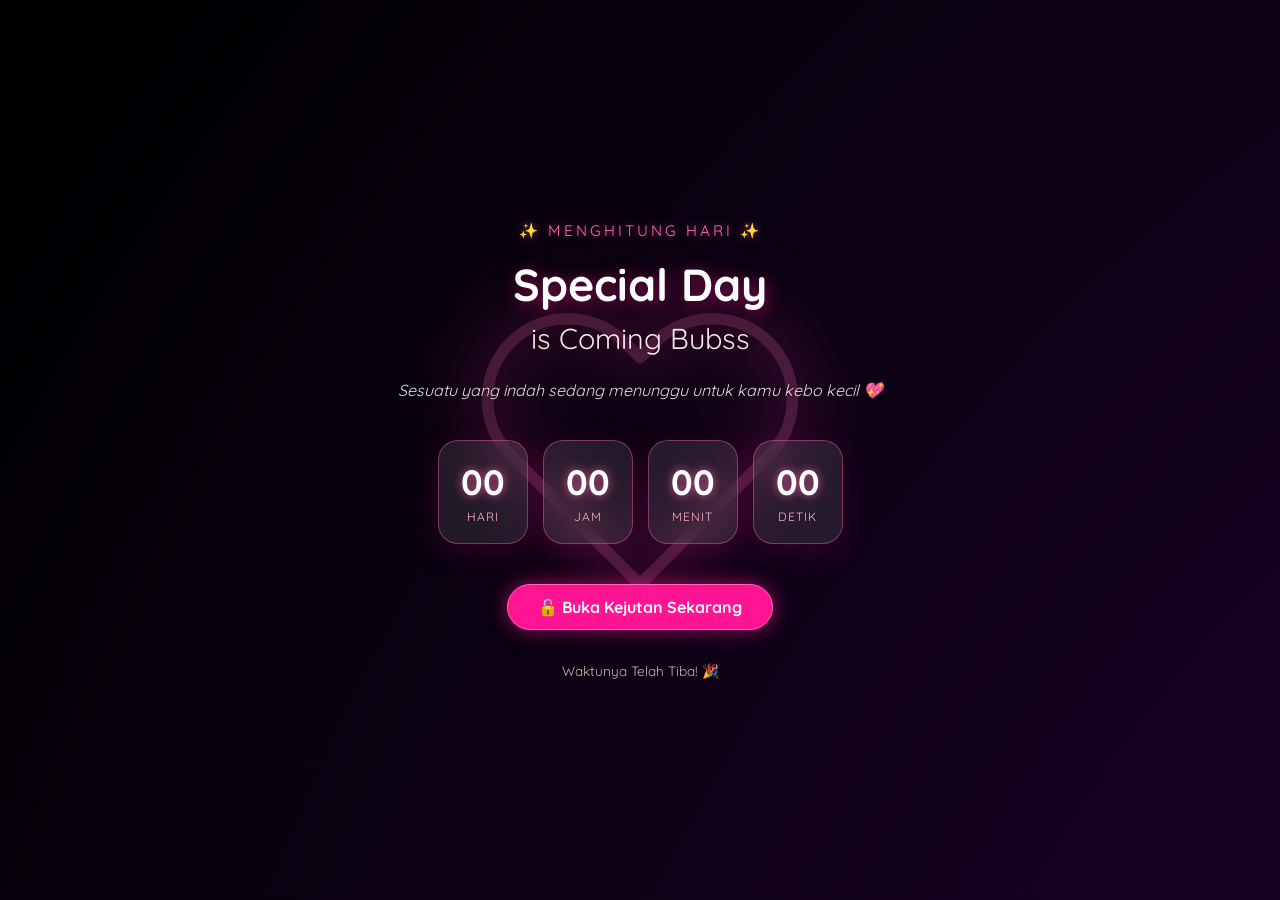
<file: index.html>
<!DOCTYPE html>
<html lang="id">
<head>
    <meta charset="UTF-8">
    <meta name="viewport" content="width=device-width, initial-scale=1.0">
    <title>Her Special Day is Coming</title>
    <!-- Google Fonts Quicksand -->
    <link href="https://fonts.googleapis.com/css2?family=Quicksand:wght@400;600;700&display=swap" rel="stylesheet">
    <style>
        /* General Reset */
        * {
            margin: 0;
            padding: 0;
            box-sizing: border-box;
            font-family: 'Quicksand', sans-serif;
        }

        body {
            /* Background gelap mewah dengan gradasi pink-ungu neon yang selaras dengan style.css */
            background: radial-gradient(circle, #2a0845 0%, #12021c 60%, #000000 100%);
            background-size: 400% 400%;
            animation: gradientShift 10s ease infinite;
            min-height: 100vh;
            display: flex;
            flex-direction: column;
            justify-content: center;
            align-items: center;
            color: #fff;
            padding: 2rem;
            position: relative;
            overflow: hidden;
        }

        /* Animasi Background Bergeser */
        @keyframes gradientShift {
            0% { background-position: 0% 50%; }
            50% { background-position: 100% 50%; }
            100% { background-position: 0% 50%; }
        }

        /* Terowongan Neon Love Vektor SVG yang Konsisten */
        body::before {
            content: '';
            position: fixed;
            top: 50%;
            left: 50%;
            transform: translate(-50%, -50%);
            width: 350px;
            height: 350px;
            background-image: url("data:image/svg+xml,%3Csvg xmlns='http://www.w3.org/2000/svg' viewBox='0 0 24 24' fill='none' stroke='%23ff69b4' stroke-width='0.8' stroke-linecap='round' stroke-linejoin='round'%3E%3Cpath d='M20.84 4.61a5.5 5.5 0 0 0-7.78 0L12 5.67l-1.06-1.06a5.5 5.5 0 0 0-7.78 7.78l1.06 1.06L12 21.23l7.78-7.78 1.06-1.06a5.5 5.5 0 0 0 0-7.78z'%3E%3C/path%3E%3C/svg%3E");
            background-size: contain;
            background-repeat: no-repeat;
            background-position: center;
            opacity: 0.25;
            z-index: -1;
            pointer-events: none;
            filter: drop-shadow(0 0 20px #ff1493) drop-shadow(0 0 40px #ff69b4);
            animation: tunnelZoom 4s ease-in-out infinite;
        }

        @keyframes tunnelZoom {
            0% { transform: translate(-50%, -50%) scale(0.3); opacity: 0.05; filter: drop-shadow(0 0 10px #ff1493); }
            50% { transform: translate(-50%, -50%) scale(1.8); opacity: 0.3; filter: drop-shadow(0 0 50px #ff69b4) drop-shadow(0 0 80px #da70d6); }
            100% { transform: translate(-50%, -50%) scale(3.5); opacity: 0; filter: drop-shadow(0 0 10px #ff1493); }
        }

        .container {
            text-align: center;
            max-width: 700px;
            z-index: 2;
        }

        .subtitle-top {
            font-size: 0.95rem;
            letter-spacing: 3px;
            text-transform: uppercase;
            color: #ff69b4;
            margin-bottom: 1rem;
            text-shadow: 0 0 10px rgba(255, 105, 180, 0.6);
        }

        h1 {
            font-size: 2.8rem;
            font-weight: 700;
            margin-bottom: 0.5rem;
            color: #fff;
            text-shadow: 2px 2px 15px rgba(255, 20, 147, 0.5);
        }

        h2 {
            font-size: 1.8rem;
            font-weight: 400;
            margin-bottom: 1.5rem;
            color: #fce4ec;
            text-shadow: 1px 1px 4px rgba(0,0,0,0.3);
        }

        .desc {
            font-size: 1rem;
            color: #e0e0e0;
            margin-bottom: 2.5rem;
            font-style: italic;
            text-shadow: 1px 1px 4px rgba(0,0,0,0.3);
        }

        /* Kotak Countdown */
        .countdown-box {
            display: flex;
            justify-content: center;
            gap: 15px;
            margin-bottom: 2.5rem;
        }

        .time-card {
            background: rgba(255, 255, 255, 0.1);
            backdrop-filter: blur(15px);
            border: 1px solid rgba(255, 105, 180, 0.4);
            border-radius: 20px;
            padding: 1.2rem 1rem;
            min-width: 90px;
            box-shadow: 0 8px 30px rgba(255, 20, 147, 0.15);
        }

        .time-card span {
            display: block;
            font-size: 2.2rem;
            font-weight: bold;
            color: #fff;
            text-shadow: 0 0 10px rgba(255, 105, 180, 0.8);
        }

        .time-card label {
            font-size: 0.75rem;
            text-transform: uppercase;
            letter-spacing: 1px;
            color: #ffb6c1;
            margin-top: 5px;
            display: block;
        }

        /* Tombol Masuk */
        .enter-btn {
            background: #ff1493;
            border: 1px solid #ff69b4;
            color: #fff;
            padding: 12px 30px;
            font-size: 1rem;
            font-weight: bold;
            border-radius: 30px;
            cursor: pointer;
            box-shadow: 0 0 20px rgba(255, 20, 147, 0.6);
            transition: all 0.3s ease;
            text-decoration: none;
            display: inline-block;
        }

        .enter-btn:hover {
            background: #fff;
            color: #d63384;
            transform: translateY(-3px) scale(1.03);
            box-shadow: 0 0 30px rgba(255, 105, 180, 0.9);
        }

        .footer-note {
            margin-top: 2rem;
            font-size: 0.85rem;
            color: #bbb;
        }
    </style>
</head>
<body>

    <div class="container">
        <div class="subtitle-top">✨ Menghitung Hari ✨</div>
        <h1>Special Day</h1>
        <h2>is Coming Bubss </h2>
        <p class="desc">Sesuatu yang indah sedang menunggu untuk kamu kebo kecil 💖</p>

        <!-- Tampilan Angka Countdown -->
        <div class="countdown-box">
            <div class="time-card">
                <span id="days">00</span>
                <label>Hari</label>
            </div>
            <div class="time-card">
                <span id="hours">00</span>
                <label>Jam</label>
            </div>
            <div class="time-card">
                <span id="minutes">00</span>
                <label>Menit</label>
            </div>
            <div class="time-card">
                <span id="seconds">00</span>
                <label>Detik</label>
            </div>
        </div>

        <!-- Tombol Menuju Index.html -->
        <a href="gift.html" class="enter-btn">🔓 Buka Kejutan Sekarang</a>
        
        <div class="footer-note" id="status-text">Bersiaplah My Love ! ✨</div>
    </div>

    <script>
        // TARGET WAKTU (Format: Tahun, Bulan (0-11), Tanggal, Jam, Menit, Detik)
        // Contoh di bawah diset ke Agustus 2026 (Bulan 7 karena Januari dimulai dari 0)
        const targetDate = new Date(2026, 7, 20, 0, 0, 0).getTime(); 

        const countdown = setInterval(function() {
            const now = new Date().getTime();
            const timeLeft = targetDate - now;

            if (timeLeft < 0) {
                clearInterval(countdown);
                document.getElementById("days").innerText = "00";
                document.getElementById("hours").innerText = "00";
                document.getElementById("minutes").innerText = "00";
                document.getElementById("seconds").innerText = "00";
                document.getElementById("status-text").innerText = "Waktunya Telah Tiba! 🎉";
            } else {
                const days = Math.floor(timeLeft / (1000 * 60 * 60 * 24));
                const hours = Math.floor((timeLeft % (1000 * 60 * 60 * 24)) / (1000 * 60 * 60));
                const minutes = Math.floor((timeLeft % (1000 * 60 * 60)) / (1000 * 60));
                const seconds = Math.floor((timeLeft % (1000 * 60)) / 1000);

                document.getElementById("days").innerText = String(days).padStart(2, '0');
                document.getElementById("hours").innerText = String(hours).padStart(2, '0');
                document.getElementById("minutes").innerText = String(minutes).padStart(2, '0');
                document.getElementById("seconds").innerText = String(seconds).padStart(2, '0');
            }
        }, 1000);
    </script>
</body>
</html>
</file>
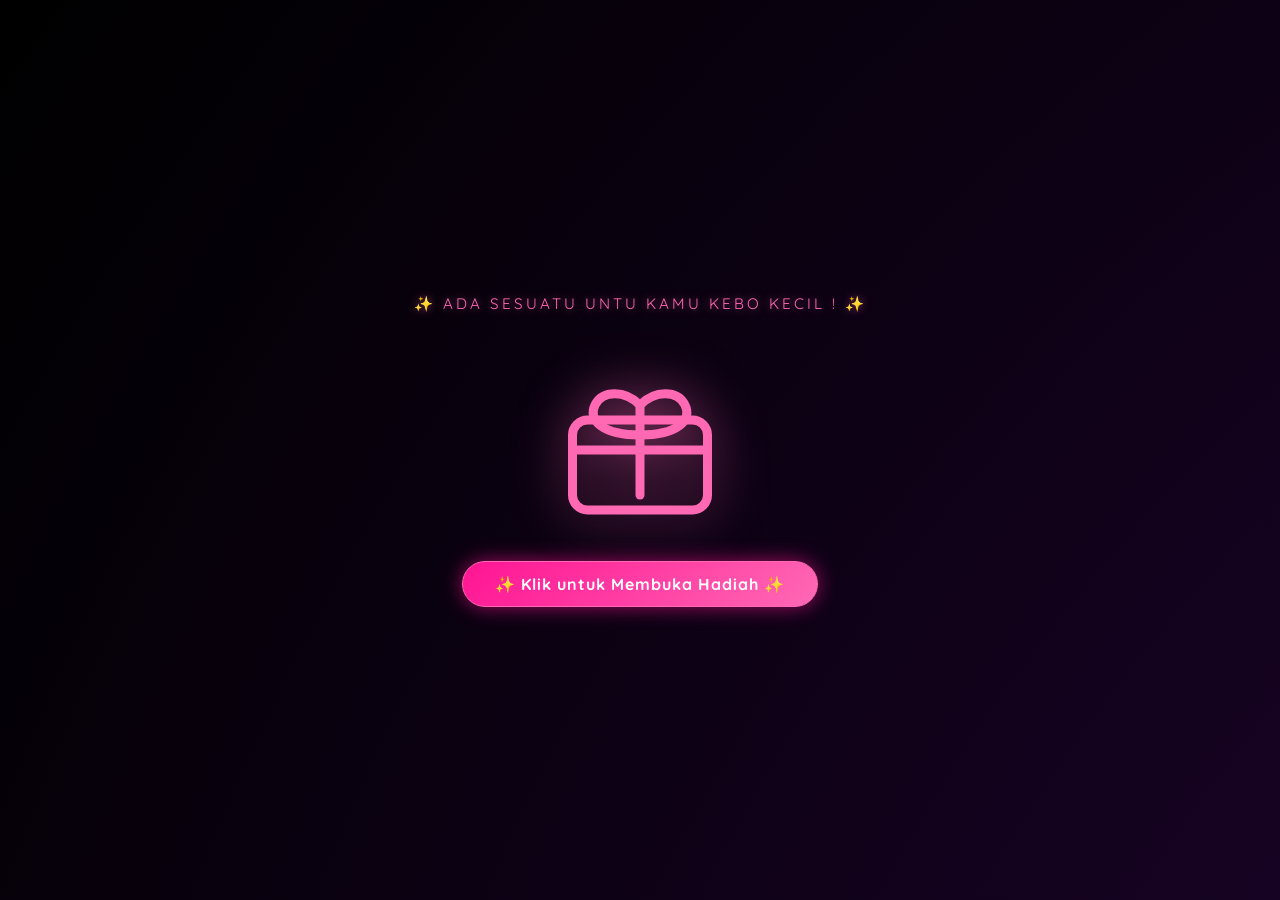
<file: gift.html>
<!DOCTYPE html>
<html lang="id">
<head>
    <meta charset="UTF-8">
    <meta name="viewport" content="width=device-width, initial-scale=1.0">
    <title>Ada Sesuatu Untukmu</title>
    <!-- Google Fonts Quicksand -->
    <link href="https://fonts.googleapis.com/css2?family=Quicksand:wght@400;600;700&display=swap" rel="stylesheet">
    <style>
        * {
            margin: 0;
            padding: 0;
            box-sizing: border-box;
            font-family: 'Quicksand', sans-serif;
        }

        body {
            background: radial-gradient(circle, #2a0845 0%, #12021c 60%, #000000 100%);
            background-size: 400% 400%;
            animation: gradientShift 10s ease infinite;
            min-height: 100vh;
            display: flex;
            flex-direction: column;
            justify-content: center;
            align-items: center;
            color: #fff;
            padding: 2rem;
            position: relative;
            overflow: hidden;
        }

        @keyframes gradientShift {
            0% { background-position: 0% 50%; }
            50% { background-position: 100% 50%; }
            100% { background-position: 0% 50%; }
        }

        .container {
            text-align: center;
            max-width: 600px;
            z-index: 2;
        }

        .subtitle-top {
            font-size: 0.95rem;
            letter-spacing: 3px;
            text-transform: uppercase;
            color: #ff69b4;
            margin-bottom: 2rem;
            text-shadow: 0 0 10px rgba(255, 105, 180, 0.6);
            animation: fadeInDown 1s ease;
        }

        /* Styling Kotak Kado / Gambar Kado */
        .gift-box-wrapper {
            margin-bottom: 2rem;
            cursor: pointer;
            transition: transform 0.4s ease;
            animation: bounceGift 3s ease-in-out infinite;
        }

        .gift-box-wrapper:hover {
            transform: scale(1.05);
        }

        /* Ilustrasi Kado SVG Neon Halus */
        .gift-icon {
            width: 180px;
            height: 180px;
            filter: drop-shadow(0 0 25px rgba(255, 105, 180, 0.6));
            margin: 0 auto;
        }

        @keyframes bounceGift {
            0%, 100% { transform: translateY(0); }
            50% { transform: translateY(-10px); }
        }

        @keyframes fadeInDown {
            from { opacity: 0; transform: translateY(-20px); }
            to { opacity: 1; transform: translateY(0); }
        }

        /* Tombol Buka Hadiah */
        .open-btn {
            background: linear-gradient(135deg, #ff1493, #ff69b4);
            border: 1px solid #ff69b4;
            color: #fff;
            padding: 12px 32px;
            font-size: 1rem;
            font-weight: bold;
            border-radius: 30px;
            cursor: pointer;
            box-shadow: 0 0 20px rgba(255, 20, 147, 0.6);
            transition: all 0.3s ease;
            text-decoration: none;
            display: inline-block;
            letter-spacing: 1px;
        }

        .open-btn:hover {
            background: #fff;
            color: #d63384;
            transform: translateY(-3px) scale(1.03);
            box-shadow: 0 0 30px rgba(255, 105, 180, 0.9);
        }
    </style>
</head>
<body>

    <div class="container">
        <div class="subtitle-top">✨ Ada Sesuatu Untu Kamu Kebo Kecil ! ✨</div>
        
        <!-- Gambar / Animasi Kado Interaktif -->
        <div class="gift-box-wrapper" onclick="openGift()">
            <svg class="gift-icon" viewBox="0 0 24 24" fill="none" stroke="#ff69b4" stroke-width="1.2" stroke-linecap="round" stroke-linejoin="round">
                <!-- Pita Kado Atas -->
                <path d="M12 8c-2-2-5-2-6 0s1 4 6 4 7-2 6-4-4-2-6 0z"/>
                <path d="M12 8v12"/>
                <!-- Kotak Kado -->
                <rect x="3" y="10" width="18" height="12" rx="2"/>
                <path d="M3 14h18"/>
            </svg>
        </div>

        <!-- Tombol Menuju Halaman Utama / Galeri -->
        <div>
            <a href="main.html" class="open-btn">✨ Klik untuk Membuka Hadiah ✨</a>
        </div>
    </div>

    <script>
        function openGift() {
            // Animasi kecil saat kado diklik, lalu pindah ke index.html
            document.querySelector('.gift-box-wrapper').style.transform = 'scale(1.2) rotate(5deg)';
            setTimeout(() => {
                window.location.href = 'index.html';
            }, 300);
        }
    </script>
</body>
</html>
</file>
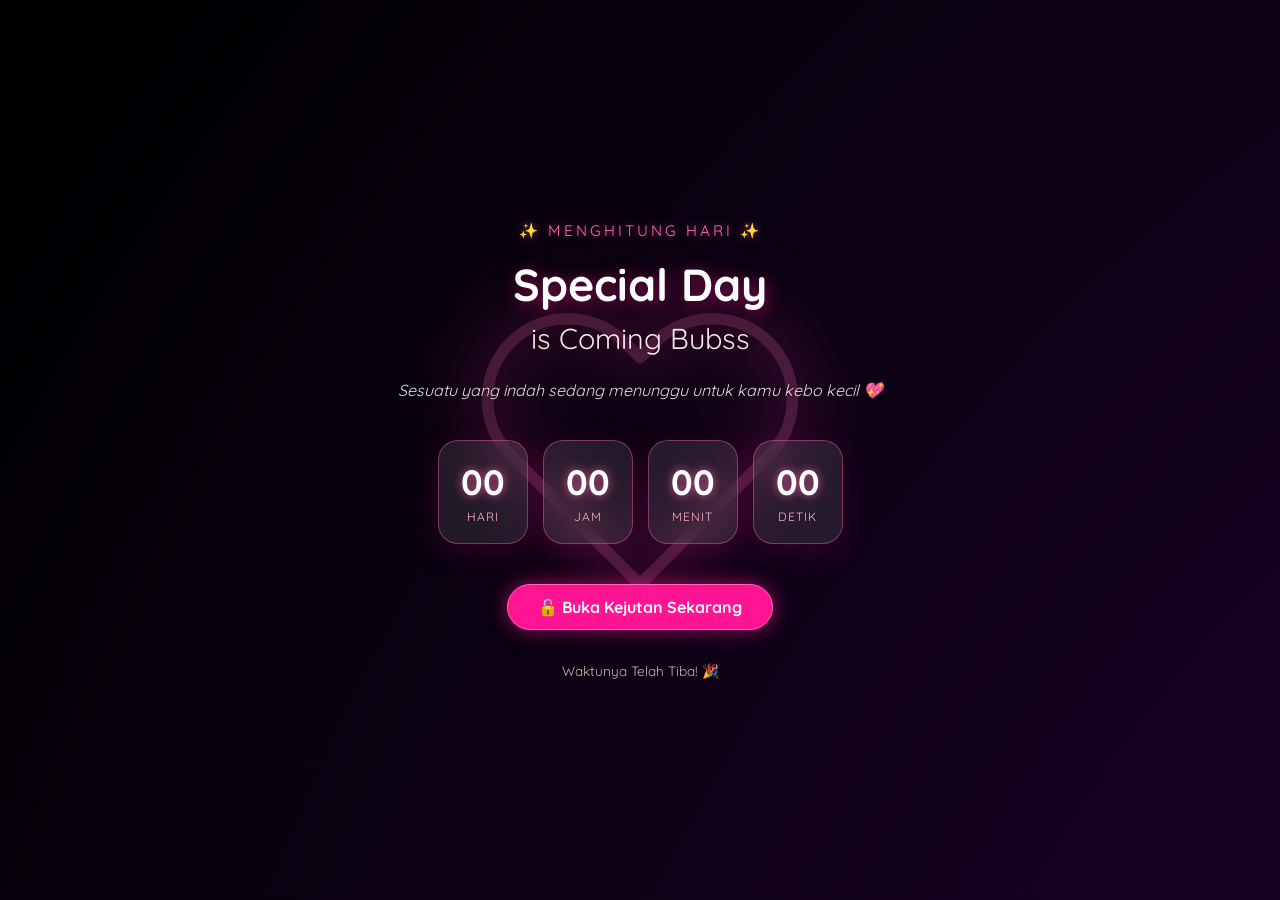
<file: welcome.html>
<!DOCTYPE html>
<html lang="id">
<head>
    <meta charset="UTF-8">
    <meta name="viewport" content="width=device-width, initial-scale=1.0">
    <title>Her Special Day is Coming</title>
    <!-- Google Fonts Quicksand -->
    <link href="https://fonts.googleapis.com/css2?family=Quicksand:wght@400;600;700&display=swap" rel="stylesheet">
    <style>
        /* General Reset */
        * {
            margin: 0;
            padding: 0;
            box-sizing: border-box;
            font-family: 'Quicksand', sans-serif;
        }

        body {
            /* Background gelap mewah dengan gradasi pink-ungu neon yang selaras dengan style.css */
            background: radial-gradient(circle, #2a0845 0%, #12021c 60%, #000000 100%);
            background-size: 400% 400%;
            animation: gradientShift 10s ease infinite;
            min-height: 100vh;
            display: flex;
            flex-direction: column;
            justify-content: center;
            align-items: center;
            color: #fff;
            padding: 2rem;
            position: relative;
            overflow: hidden;
        }

        /* Animasi Background Bergeser */
        @keyframes gradientShift {
            0% { background-position: 0% 50%; }
            50% { background-position: 100% 50%; }
            100% { background-position: 0% 50%; }
        }

        /* Terowongan Neon Love Vektor SVG yang Konsisten */
        body::before {
            content: '';
            position: fixed;
            top: 50%;
            left: 50%;
            transform: translate(-50%, -50%);
            width: 350px;
            height: 350px;
            background-image: url("data:image/svg+xml,%3Csvg xmlns='http://www.w3.org/2000/svg' viewBox='0 0 24 24' fill='none' stroke='%23ff69b4' stroke-width='0.8' stroke-linecap='round' stroke-linejoin='round'%3E%3Cpath d='M20.84 4.61a5.5 5.5 0 0 0-7.78 0L12 5.67l-1.06-1.06a5.5 5.5 0 0 0-7.78 7.78l1.06 1.06L12 21.23l7.78-7.78 1.06-1.06a5.5 5.5 0 0 0 0-7.78z'%3E%3C/path%3E%3C/svg%3E");
            background-size: contain;
            background-repeat: no-repeat;
            background-position: center;
            opacity: 0.25;
            z-index: -1;
            pointer-events: none;
            filter: drop-shadow(0 0 20px #ff1493) drop-shadow(0 0 40px #ff69b4);
            animation: tunnelZoom 4s ease-in-out infinite;
        }

        @keyframes tunnelZoom {
            0% { transform: translate(-50%, -50%) scale(0.3); opacity: 0.05; filter: drop-shadow(0 0 10px #ff1493); }
            50% { transform: translate(-50%, -50%) scale(1.8); opacity: 0.3; filter: drop-shadow(0 0 50px #ff69b4) drop-shadow(0 0 80px #da70d6); }
            100% { transform: translate(-50%, -50%) scale(3.5); opacity: 0; filter: drop-shadow(0 0 10px #ff1493); }
        }

        .container {
            text-align: center;
            max-width: 700px;
            z-index: 2;
        }

        .subtitle-top {
            font-size: 0.95rem;
            letter-spacing: 3px;
            text-transform: uppercase;
            color: #ff69b4;
            margin-bottom: 1rem;
            text-shadow: 0 0 10px rgba(255, 105, 180, 0.6);
        }

        h1 {
            font-size: 2.8rem;
            font-weight: 700;
            margin-bottom: 0.5rem;
            color: #fff;
            text-shadow: 2px 2px 15px rgba(255, 20, 147, 0.5);
        }

        h2 {
            font-size: 1.8rem;
            font-weight: 400;
            margin-bottom: 1.5rem;
            color: #fce4ec;
            text-shadow: 1px 1px 4px rgba(0,0,0,0.3);
        }

        .desc {
            font-size: 1rem;
            color: #e0e0e0;
            margin-bottom: 2.5rem;
            font-style: italic;
            text-shadow: 1px 1px 4px rgba(0,0,0,0.3);
        }

        /* Kotak Countdown */
        .countdown-box {
            display: flex;
            justify-content: center;
            gap: 15px;
            margin-bottom: 2.5rem;
        }

        .time-card {
            background: rgba(255, 255, 255, 0.1);
            backdrop-filter: blur(15px);
            border: 1px solid rgba(255, 105, 180, 0.4);
            border-radius: 20px;
            padding: 1.2rem 1rem;
            min-width: 90px;
            box-shadow: 0 8px 30px rgba(255, 20, 147, 0.15);
        }

        .time-card span {
            display: block;
            font-size: 2.2rem;
            font-weight: bold;
            color: #fff;
            text-shadow: 0 0 10px rgba(255, 105, 180, 0.8);
        }

        .time-card label {
            font-size: 0.75rem;
            text-transform: uppercase;
            letter-spacing: 1px;
            color: #ffb6c1;
            margin-top: 5px;
            display: block;
        }

        /* Tombol Masuk */
        .enter-btn {
            background: #ff1493;
            border: 1px solid #ff69b4;
            color: #fff;
            padding: 12px 30px;
            font-size: 1rem;
            font-weight: bold;
            border-radius: 30px;
            cursor: pointer;
            box-shadow: 0 0 20px rgba(255, 20, 147, 0.6);
            transition: all 0.3s ease;
            text-decoration: none;
            display: inline-block;
        }

        .enter-btn:hover {
            background: #fff;
            color: #d63384;
            transform: translateY(-3px) scale(1.03);
            box-shadow: 0 0 30px rgba(255, 105, 180, 0.9);
        }

        .footer-note {
            margin-top: 2rem;
            font-size: 0.85rem;
            color: #bbb;
        }
    </style>
</head>
<body>

    <div class="container">
        <div class="subtitle-top">✨ Menghitung Hari ✨</div>
        <h1>Special Day</h1>
        <h2>is Coming Bubss </h2>
        <p class="desc">Sesuatu yang indah sedang menunggu untuk kamu kebo kecil 💖</p>

        <!-- Tampilan Angka Countdown -->
        <div class="countdown-box">
            <div class="time-card">
                <span id="days">00</span>
                <label>Hari</label>
            </div>
            <div class="time-card">
                <span id="hours">00</span>
                <label>Jam</label>
            </div>
            <div class="time-card">
                <span id="minutes">00</span>
                <label>Menit</label>
            </div>
            <div class="time-card">
                <span id="seconds">00</span>
                <label>Detik</label>
            </div>
        </div>

        <!-- Tombol Menuju Index.html -->
        <a href="gift.html" class="enter-btn">🔓 Buka Kejutan Sekarang</a>
        
        <div class="footer-note" id="status-text">Bersiaplah My Love ! ✨</div>
    </div>

    <script>
        // TARGET WAKTU (Format: Tahun, Bulan (0-11), Tanggal, Jam, Menit, Detik)
        // Contoh di bawah diset ke Agustus 2026 (Bulan 7 karena Januari dimulai dari 0)
        const targetDate = new Date(2026, 7, 20, 0, 0, 0).getTime(); 

        const countdown = setInterval(function() {
            const now = new Date().getTime();
            const timeLeft = targetDate - now;

            if (timeLeft < 0) {
                clearInterval(countdown);
                document.getElementById("days").innerText = "00";
                document.getElementById("hours").innerText = "00";
                document.getElementById("minutes").innerText = "00";
                document.getElementById("seconds").innerText = "00";
                document.getElementById("status-text").innerText = "Waktunya Telah Tiba! 🎉";
            } else {
                const days = Math.floor(timeLeft / (1000 * 60 * 60 * 24));
                const hours = Math.floor((timeLeft % (1000 * 60 * 60 * 24)) / (1000 * 60 * 60));
                const minutes = Math.floor((timeLeft % (1000 * 60 * 60)) / (1000 * 60));
                const seconds = Math.floor((timeLeft % (1000 * 60)) / 1000);

                document.getElementById("days").innerText = String(days).padStart(2, '0');
                document.getElementById("hours").innerText = String(hours).padStart(2, '0');
                document.getElementById("minutes").innerText = String(minutes).padStart(2, '0');
                document.getElementById("seconds").innerText = String(seconds).padStart(2, '0');
            }
        }, 1000);
    </script>
</body>
</html>
</file>
